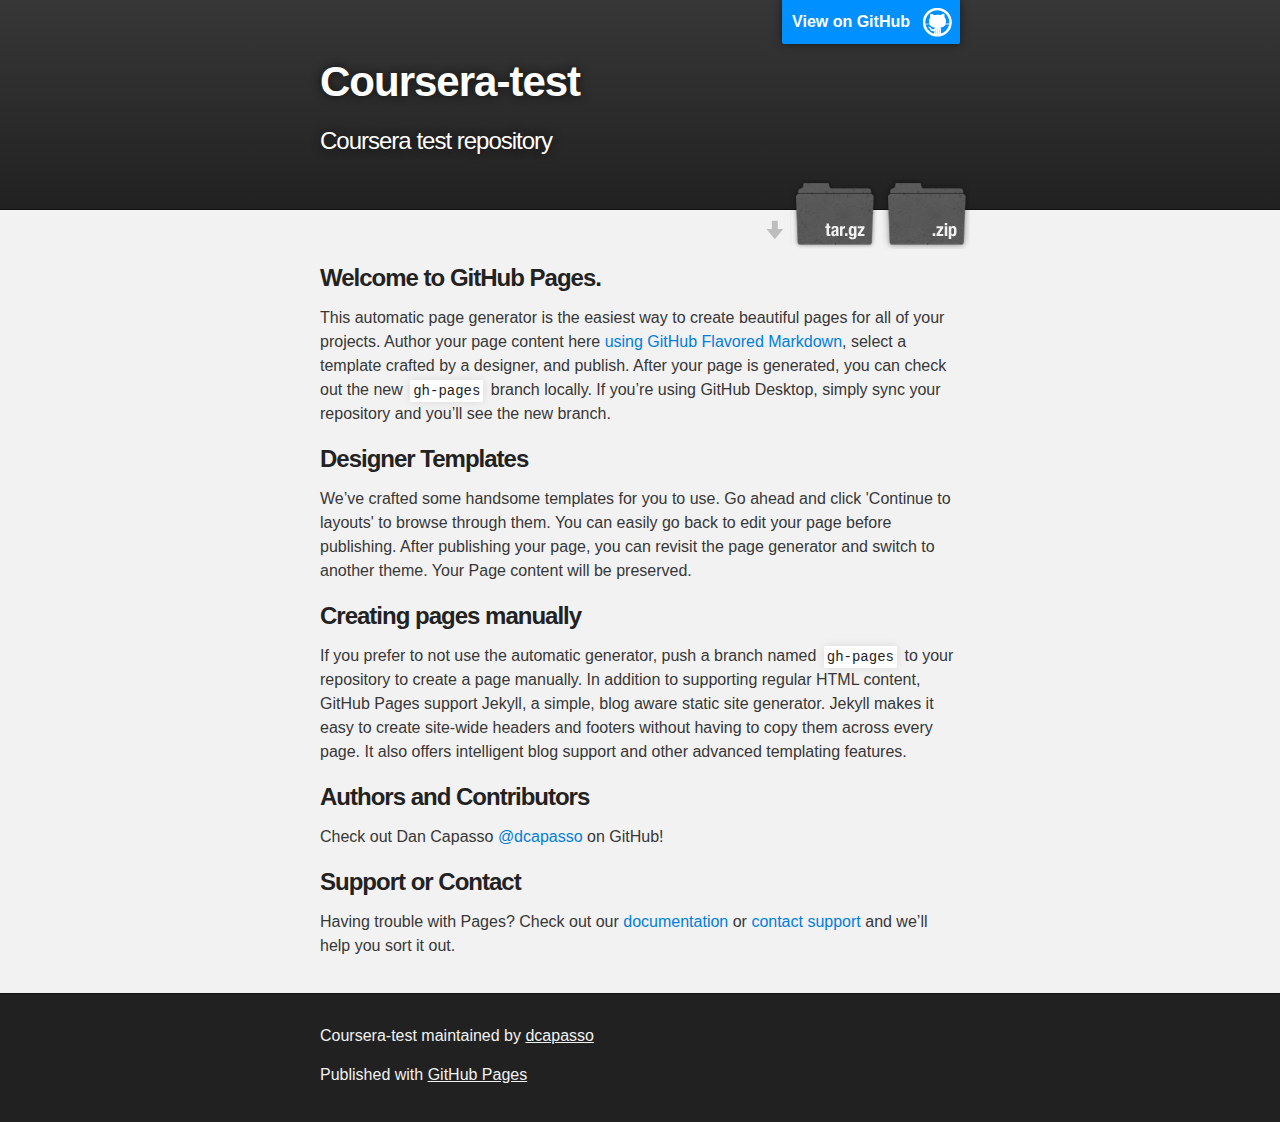
<file: index.html>
<!DOCTYPE html>
<html>

  <head>
    <meta charset='utf-8'>
    <meta http-equiv="X-UA-Compatible" content="chrome=1">
    <meta name="description" content="Coursera-test : Coursera test repository">

    <link rel="stylesheet" type="text/css" media="screen" href="stylesheets/stylesheet.css">

    <title>Coursera-test</title>
  </head>

  <body>

    <!-- HEADER -->
    <div id="header_wrap" class="outer">
        <header class="inner">
          <a id="forkme_banner" href="https://github.com/dcapasso/coursera-test">View on GitHub</a>

          <h1 id="project_title">Coursera-test</h1>
          <h2 id="project_tagline">Coursera test repository</h2>

            <section id="downloads">
              <a class="zip_download_link" href="https://github.com/dcapasso/coursera-test/zipball/master">Download this project as a .zip file</a>
              <a class="tar_download_link" href="https://github.com/dcapasso/coursera-test/tarball/master">Download this project as a tar.gz file</a>
            </section>
        </header>
    </div>

    <!-- MAIN CONTENT -->
    <div id="main_content_wrap" class="outer">
      <section id="main_content" class="inner">
        <h3>
<a id="welcome-to-github-pages" class="anchor" href="#welcome-to-github-pages" aria-hidden="true"><span aria-hidden="true" class="octicon octicon-link"></span></a>Welcome to GitHub Pages.</h3>

<p>This automatic page generator is the easiest way to create beautiful pages for all of your projects. Author your page content here <a href="https://guides.github.com/features/mastering-markdown/">using GitHub Flavored Markdown</a>, select a template crafted by a designer, and publish. After your page is generated, you can check out the new <code>gh-pages</code> branch locally. If you’re using GitHub Desktop, simply sync your repository and you’ll see the new branch.</p>

<h3>
<a id="designer-templates" class="anchor" href="#designer-templates" aria-hidden="true"><span aria-hidden="true" class="octicon octicon-link"></span></a>Designer Templates</h3>

<p>We’ve crafted some handsome templates for you to use. Go ahead and click 'Continue to layouts' to browse through them. You can easily go back to edit your page before publishing. After publishing your page, you can revisit the page generator and switch to another theme. Your Page content will be preserved.</p>

<h3>
<a id="creating-pages-manually" class="anchor" href="#creating-pages-manually" aria-hidden="true"><span aria-hidden="true" class="octicon octicon-link"></span></a>Creating pages manually</h3>

<p>If you prefer to not use the automatic generator, push a branch named <code>gh-pages</code> to your repository to create a page manually. In addition to supporting regular HTML content, GitHub Pages support Jekyll, a simple, blog aware static site generator. Jekyll makes it easy to create site-wide headers and footers without having to copy them across every page. It also offers intelligent blog support and other advanced templating features.</p>

<h3>
<a id="authors-and-contributors" class="anchor" href="#authors-and-contributors" aria-hidden="true"><span aria-hidden="true" class="octicon octicon-link"></span></a>Authors and Contributors</h3>

<p>Check out Dan Capasso <a href="https://github.com/dcapasso" class="user-mention">@dcapasso</a> on GitHub!</p>

<h3>
<a id="support-or-contact" class="anchor" href="#support-or-contact" aria-hidden="true"><span aria-hidden="true" class="octicon octicon-link"></span></a>Support or Contact</h3>

<p>Having trouble with Pages? Check out our <a href="https://help.github.com/pages">documentation</a> or <a href="https://github.com/contact">contact support</a> and we’ll help you sort it out.</p>
      </section>
    </div>

    <!-- FOOTER  -->
    <div id="footer_wrap" class="outer">
      <footer class="inner">
        <p class="copyright">Coursera-test maintained by <a href="https://github.com/dcapasso">dcapasso</a></p>
        <p>Published with <a href="https://pages.github.com">GitHub Pages</a></p>
      </footer>
    </div>

    

  </body>
</html>
</file>
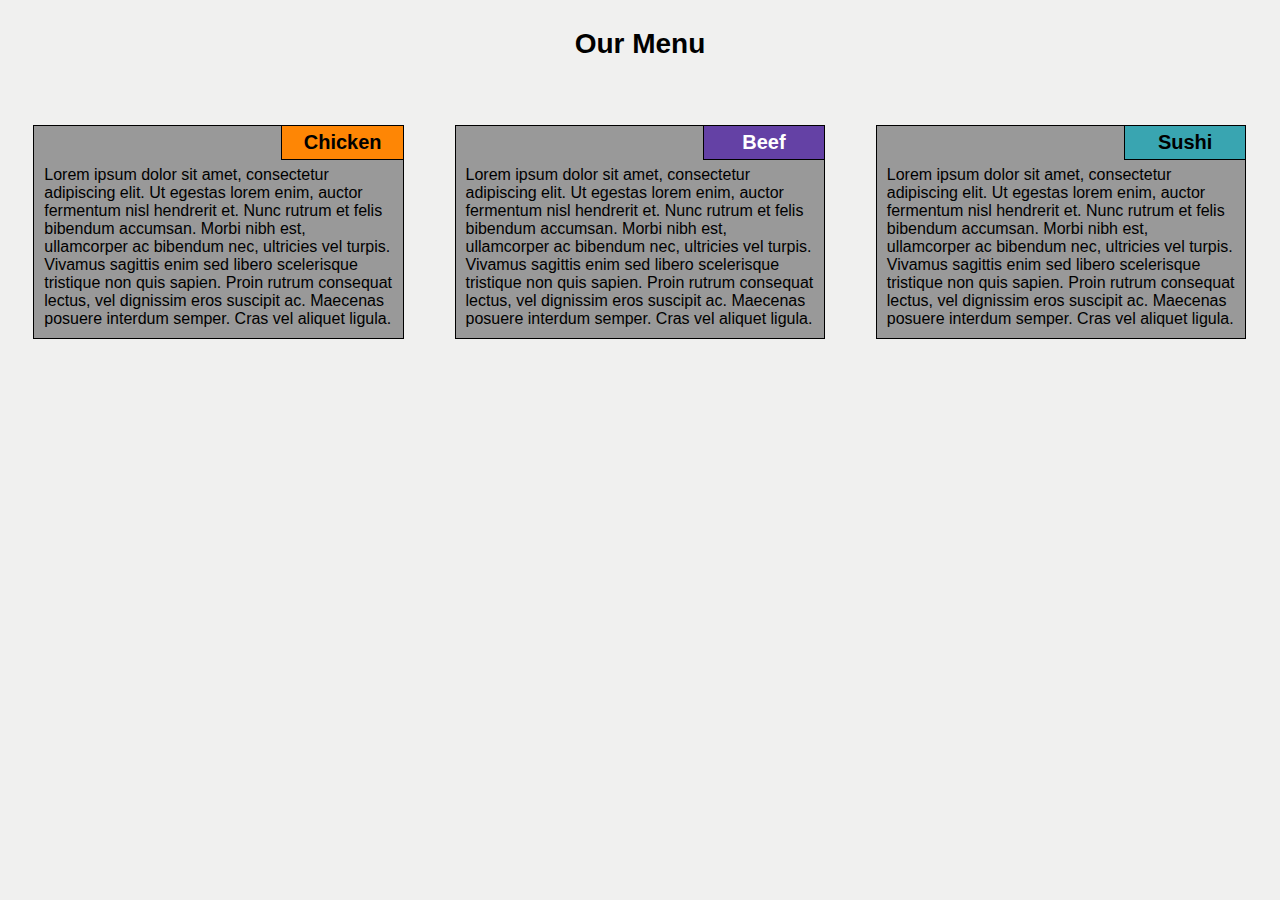
<file: module2-solution/index.html>
<!DOCTYPE html>

<html>
	<head>
		<meta charset="utf-8">
		<meta name="viewport" content="width=device-width, initial-scale=1">
		
		<title>Assignment Solution for Module 2</title>
		
		<link rel="stylesheet" type="text/css" href="css/mod2.css" />
	</head>
	
	<body>
		<p id="Heading">Our Menu</p> <!-- p tag for Optional requirement -->
		
		<div class="row">
			<section id="ChickenPanel" class="col-lg-4 col-md-6 col-sm-12">
				<span id="ChickenTitle">Chicken</span>
				<p class="PanelBodyText">Lorem ipsum dolor sit amet, consectetur adipiscing elit. Ut egestas lorem enim, auctor fermentum nisl hendrerit et. Nunc rutrum et felis bibendum accumsan. Morbi nibh est, ullamcorper ac bibendum nec, ultricies vel turpis. Vivamus sagittis enim sed libero scelerisque tristique non quis sapien. Proin rutrum consequat lectus, vel dignissim eros suscipit ac. Maecenas posuere interdum semper. Cras vel aliquet ligula.</p>
			</section>
			
			<section id="BeefPanel" class="col-lg-4 col-md-6 col-sm-12">
				<span id="BeefTitle">Beef</span>
				<p class="PanelBodyText">Lorem ipsum dolor sit amet, consectetur adipiscing elit. Ut egestas lorem enim, auctor fermentum nisl hendrerit et. Nunc rutrum et felis bibendum accumsan. Morbi nibh est, ullamcorper ac bibendum nec, ultricies vel turpis. Vivamus sagittis enim sed libero scelerisque tristique non quis sapien. Proin rutrum consequat lectus, vel dignissim eros suscipit ac. Maecenas posuere interdum semper. Cras vel aliquet ligula.</p>
			</section>
			
			<section id="SushiPanel" class="col-lg-4 col-md-12 col-sm-12">
				<span id="SushiTitle">Sushi</span>
				<p class="PanelBodyText">Lorem ipsum dolor sit amet, consectetur adipiscing elit. Ut egestas lorem enim, auctor fermentum nisl hendrerit et. Nunc rutrum et felis bibendum accumsan. Morbi nibh est, ullamcorper ac bibendum nec, ultricies vel turpis. Vivamus sagittis enim sed libero scelerisque tristique non quis sapien. Proin rutrum consequat lectus, vel dignissim eros suscipit ac. Maecenas posuere interdum semper. Cras vel aliquet ligula.</p>
			</section>
		</div>
	</body>
</html>
</file>
<file: stylesheets/stylesheet.css>
/*******************************************************************************
Slate Theme for GitHub Pages
by Jason Costello, @jsncostello
*******************************************************************************/

@import url(github-light.css);

/*******************************************************************************
MeyerWeb Reset
*******************************************************************************/

html, body, div, span, applet, object, iframe,
h1, h2, h3, h4, h5, h6, p, blockquote, pre,
a, abbr, acronym, address, big, cite, code,
del, dfn, em, img, ins, kbd, q, s, samp,
small, strike, strong, sub, sup, tt, var,
b, u, i, center,
dl, dt, dd, ol, ul, li,
fieldset, form, label, legend,
table, caption, tbody, tfoot, thead, tr, th, td,
article, aside, canvas, details, embed,
figure, figcaption, footer, header, hgroup,
menu, nav, output, ruby, section, summary,
time, mark, audio, video {
  margin: 0;
  padding: 0;
  border: 0;
  font: inherit;
  vertical-align: baseline;
}

/* HTML5 display-role reset for older browsers */
article, aside, details, figcaption, figure,
footer, header, hgroup, menu, nav, section {
  display: block;
}

ol, ul {
  list-style: none;
}

table {
  border-collapse: collapse;
  border-spacing: 0;
}

/*******************************************************************************
Theme Styles
*******************************************************************************/

body {
  box-sizing: border-box;
  color:#373737;
  background: #212121;
  font-size: 16px;
  font-family: 'Myriad Pro', Calibri, Helvetica, Arial, sans-serif;
  line-height: 1.5;
  -webkit-font-smoothing: antialiased;
}

h1, h2, h3, h4, h5, h6 {
  margin: 10px 0;
  font-weight: 700;
  color:#222222;
  font-family: 'Lucida Grande', 'Calibri', Helvetica, Arial, sans-serif;
  letter-spacing: -1px;
}

h1 {
  font-size: 36px;
  font-weight: 700;
}

h2 {
  padding-bottom: 10px;
  font-size: 32px;
  background: url('../images/bg_hr.png') repeat-x bottom;
}

h3 {
  font-size: 24px;
}

h4 {
  font-size: 21px;
}

h5 {
  font-size: 18px;
}

h6 {
  font-size: 16px;
}

p {
  margin: 10px 0 15px 0;
}

footer p {
  color: #f2f2f2;
}

a {
  text-decoration: none;
  color: #007edf;
  text-shadow: none;

  transition: color 0.5s ease;
  transition: text-shadow 0.5s ease;
  -webkit-transition: color 0.5s ease;
  -webkit-transition: text-shadow 0.5s ease;
  -moz-transition: color 0.5s ease;
  -moz-transition: text-shadow 0.5s ease;
  -o-transition: color 0.5s ease;
  -o-transition: text-shadow 0.5s ease;
  -ms-transition: color 0.5s ease;
  -ms-transition: text-shadow 0.5s ease;
}

a:hover, a:focus {text-decoration: underline;}

footer a {
  color: #F2F2F2;
  text-decoration: underline;
}

em {
  font-style: italic;
}

strong {
  font-weight: bold;
}

img {
  position: relative;
  margin: 0 auto;
  max-width: 739px;
  padding: 5px;
  margin: 10px 0 10px 0;
  border: 1px solid #ebebeb;

  box-shadow: 0 0 5px #ebebeb;
  -webkit-box-shadow: 0 0 5px #ebebeb;
  -moz-box-shadow: 0 0 5px #ebebeb;
  -o-box-shadow: 0 0 5px #ebebeb;
  -ms-box-shadow: 0 0 5px #ebebeb;
}

p img {
  display: inline;
  margin: 0;
  padding: 0;
  vertical-align: middle;
  text-align: center;
  border: none;
}

pre, code {
  width: 100%;
  color: #222;
  background-color: #fff;

  font-family: Monaco, "Bitstream Vera Sans Mono", "Lucida Console", Terminal, monospace;
  font-size: 14px;

  border-radius: 2px;
  -moz-border-radius: 2px;
  -webkit-border-radius: 2px;
}

pre {
  width: 100%;
  padding: 10px;
  box-shadow: 0 0 10px rgba(0,0,0,.1);
  overflow: auto;
}

code {
  padding: 3px;
  margin: 0 3px;
  box-shadow: 0 0 10px rgba(0,0,0,.1);
}

pre code {
  display: block;
  box-shadow: none;
}

blockquote {
  color: #666;
  margin-bottom: 20px;
  padding: 0 0 0 20px;
  border-left: 3px solid #bbb;
}


ul, ol, dl {
  margin-bottom: 15px
}

ul {
  list-style-position: inside;
  list-style: disc;
  padding-left: 20px;
}

ol {
  list-style-position: inside;
  list-style: decimal;
  padding-left: 20px;
}

dl dt {
  font-weight: bold;
}

dl dd {
  padding-left: 20px;
  font-style: italic;
}

dl p {
  padding-left: 20px;
  font-style: italic;
}

hr {
  height: 1px;
  margin-bottom: 5px;
  border: none;
  background: url('../images/bg_hr.png') repeat-x center;
}

table {
  border: 1px solid #373737;
  margin-bottom: 20px;
  text-align: left;
 }

th {
  font-family: 'Lucida Grande', 'Helvetica Neue', Helvetica, Arial, sans-serif;
  padding: 10px;
  background: #373737;
  color: #fff;
 }

td {
  padding: 10px;
  border: 1px solid #373737;
 }

form {
  background: #f2f2f2;
  padding: 20px;
}

/*******************************************************************************
Full-Width Styles
*******************************************************************************/

.outer {
  width: 100%;
}

.inner {
  position: relative;
  max-width: 640px;
  padding: 20px 10px;
  margin: 0 auto;
}

#forkme_banner {
  display: block;
  position: absolute;
  top:0;
  right: 10px;
  z-index: 10;
  padding: 10px 50px 10px 10px;
  color: #fff;
  background: url('../images/blacktocat.png') #0090ff no-repeat 95% 50%;
  font-weight: 700;
  box-shadow: 0 0 10px rgba(0,0,0,.5);
  border-bottom-left-radius: 2px;
  border-bottom-right-radius: 2px;
}

#header_wrap {
  background: #212121;
  background: -moz-linear-gradient(top, #373737, #212121);
  background: -webkit-linear-gradient(top, #373737, #212121);
  background: -ms-linear-gradient(top, #373737, #212121);
  background: -o-linear-gradient(top, #373737, #212121);
  background: linear-gradient(top, #373737, #212121);
}

#header_wrap .inner {
  padding: 50px 10px 30px 10px;
}

#project_title {
  margin: 0;
  color: #fff;
  font-size: 42px;
  font-weight: 700;
  text-shadow: #111 0px 0px 10px;
}

#project_tagline {
  color: #fff;
  font-size: 24px;
  font-weight: 300;
  background: none;
  text-shadow: #111 0px 0px 10px;
}

#downloads {
  position: absolute;
  width: 210px;
  z-index: 10;
  bottom: -40px;
  right: 0;
  height: 70px;
  background: url('../images/icon_download.png') no-repeat 0% 90%;
}

.zip_download_link {
  display: block;
  float: right;
  width: 90px;
  height:70px;
  text-indent: -5000px;
  overflow: hidden;
  background: url(../images/sprite_download.png) no-repeat bottom left;
}

.tar_download_link {
  display: block;
  float: right;
  width: 90px;
  height:70px;
  text-indent: -5000px;
  overflow: hidden;
  background: url(../images/sprite_download.png) no-repeat bottom right;
  margin-left: 10px;
}

.zip_download_link:hover {
  background: url(../images/sprite_download.png) no-repeat top left;
}

.tar_download_link:hover {
  background: url(../images/sprite_download.png) no-repeat top right;
}

#main_content_wrap {
  background: #f2f2f2;
  border-top: 1px solid #111;
  border-bottom: 1px solid #111;
}

#main_content {
  padding-top: 40px;
}

#footer_wrap {
  background: #212121;
}



/*******************************************************************************
Small Device Styles
*******************************************************************************/

@media screen and (max-width: 480px) {
  body {
    font-size:14px;
  }

  #downloads {
    display: none;
  }

  .inner {
    min-width: 320px;
    max-width: 480px;
  }

  #project_title {
  font-size: 32px;
  }

  h1 {
    font-size: 28px;
  }

  h2 {
    font-size: 24px;
  }

  h3 {
    font-size: 21px;
  }

  h4 {
    font-size: 18px;
  }

  h5 {
    font-size: 14px;
  }

  h6 {
    font-size: 12px;
  }

  code, pre {
    min-width: 320px;
    max-width: 480px;
    font-size: 11px;
  }

}
</file>
<file: module2-solution/css/mod2.css>
* {
	font-family: Helvetica, Sans-Serif, Arial; /* Optional Requirement -- change Font */
	box-sizing: border-box;
}

body {
	background-color: rgba(217, 217, 214, .4);
}

#Heading { /* Optional Requirement -- Font size 75% larger than dummy text */
	text-align: center;
	font-size: 1.75em;
	font-weight: bold;
	margin-bottom: 15px;
}

.row {
	position: relative;
	top: 50px;
	width: 100%;
}

#ChickenPanel, #BeefPanel, #SushiPanel {
	background-color: #999999;
	margin-bottom: 15px;
}

#ChickenTitle, #BeefTitle, #SushiTitle {
	float: right;
	padding: 5px;
	border-width: 0 0 1px 1px;
	border-style: solid;
	border-color: black;
	font-size: 1.25em;  /* Optional Requirement -- Font size 25% larger than dummy text */
	font-weight: bold;
	text-align: center;
	width: 33%;
	margin: 0;
}

#ChickenTitle {
	background-color: #FE8605;
}

#BeefTitle {
	color: #FFFFFF;
	background-color: #6441A5;
}

#SushiTitle {
	background-color: #39A5B1;
}

.PanelBodyText {
	margin: 10px 10px 10px 10px;
	padding-top: 30px;
}

/** For Large-Sized (Desktop) Screens **/
@media (min-width: 992px) {
	
	.col-lg-1, .col-lg-2, .col-lg-3, .col-lg-4, .col-lg-5, .col-lg-6,
		.col-lg-7, .col-lg-8, .col-lg-9, .col-lg-10, .col-lg-11, .col-lg-12 {
		float: left;
		border: 1px solid black;
		margin-left: 2%;
		margin-right: 2%;
	}
	
	.col-lg-1 {
		width: 4.33%;
	}
	
	.col-lg-2 {
		width: 12.66%;
	}
	
	.col-lg-3 {
		width: 21%;
	}
	
	.col-lg-4 {
		width: 29.33%;
	}
	
	.col-lg-5 {
		width: 37.66%;
	}
	
	.col-lg-6 {
		width: 46%;
	}
	
	.col-lg-7 {
		width: 54.33%;
	}
	
	.col-lg-8 {
		width: 62.66%;
	}
	
	.col-lg-9 {
		width: 71%;
	}
	
	.col-lg-10 {
		width: 79.33%;
	}
	
	.col-lg-11 {
		width: 87.66%;
	}
	
	.col-lg-12 {
		width: 96%;
	}
}

/** For Mid-Sized (Tablet) Screens **/
@media (min-width: 768px) and (max-width: 991px) {
	
		.col-md-1, .col-md-2, .col-md-3, .col-md-4, .col-md-5, .col-md-6,
		.col-md-7, .col-md-8, .col-md-9, .col-md-10, .col-md-11, .col-md-12 {
		float: left;
		border: 1px solid black;
		margin-left: 2%;
		margin-right: 2%;
	}
	
	.col-md-1 {
		width: 4.33%;
	}
	
	.col-md-2 {
		width: 12.66%;
	}
	
	.col-md-3 {
		width: 21%;
	}
	
	.col-md-4 {
		width: 29.33%;
	}
	
	.col-md-5 {
		width: 37.66%;
	}
	
	.col-md-6 {
		width: 46%;
	}
	
	.col-md-7 {
		width: 54.33%;
	}
	
	.col-md-8 {
		width: 62.66%;
	}
	
	.col-md-9 {
		width: 71%;
	}
	
	.col-md-10 {
		width: 79.33%;
	}
	
	.col-md-11 {
		width: 87.66%;
	}
	
	.col-md-12 {
		width: 96%;
	}
}

/** For Small-Sized (Phone) Screens **/
@media (max-width: 767px) {
	
			.col-sm-1, .col-sm-2, .col-sm-3, .col-sm-4, .col-sm-5, .col-sm-6,
		.col-sm-7, .col-sm-8, .col-sm-9, .col-sm-10, .col-sm-11, .col-sm-12 {
		float: left;
		border: 1px solid black;
		margin-left: 2%;
		margin-right: 2%;
	}
	
	.col-sm-1 {
		width: 4.33%;
	}
	
	.col-sm-2 {
		width: 12.66%;
	}
	
	.col-sm-3 {
		width: 21%;
	}
	
	.col-sm-4 {
		width: 29.33%;
	}
	
	.col-sm-5 {
		width: 37.66%;
	}
	
	.col-sm-6 {
		width: 46%;
	}
	
	.col-sm-7 {
		width: 54.33%;
	}
	
	.col-sm-8 {
		width: 62.66%;
	}
	
	.col-sm-9 {
		width: 71%;
	}
	
	.col-sm-10 {
		width: 79.33%;
	}
	
	.col-sm-11 {
		width: 87.66%;
	}
	
	.col-sm-12 {
		width: 96%;
	}
}
</file>
